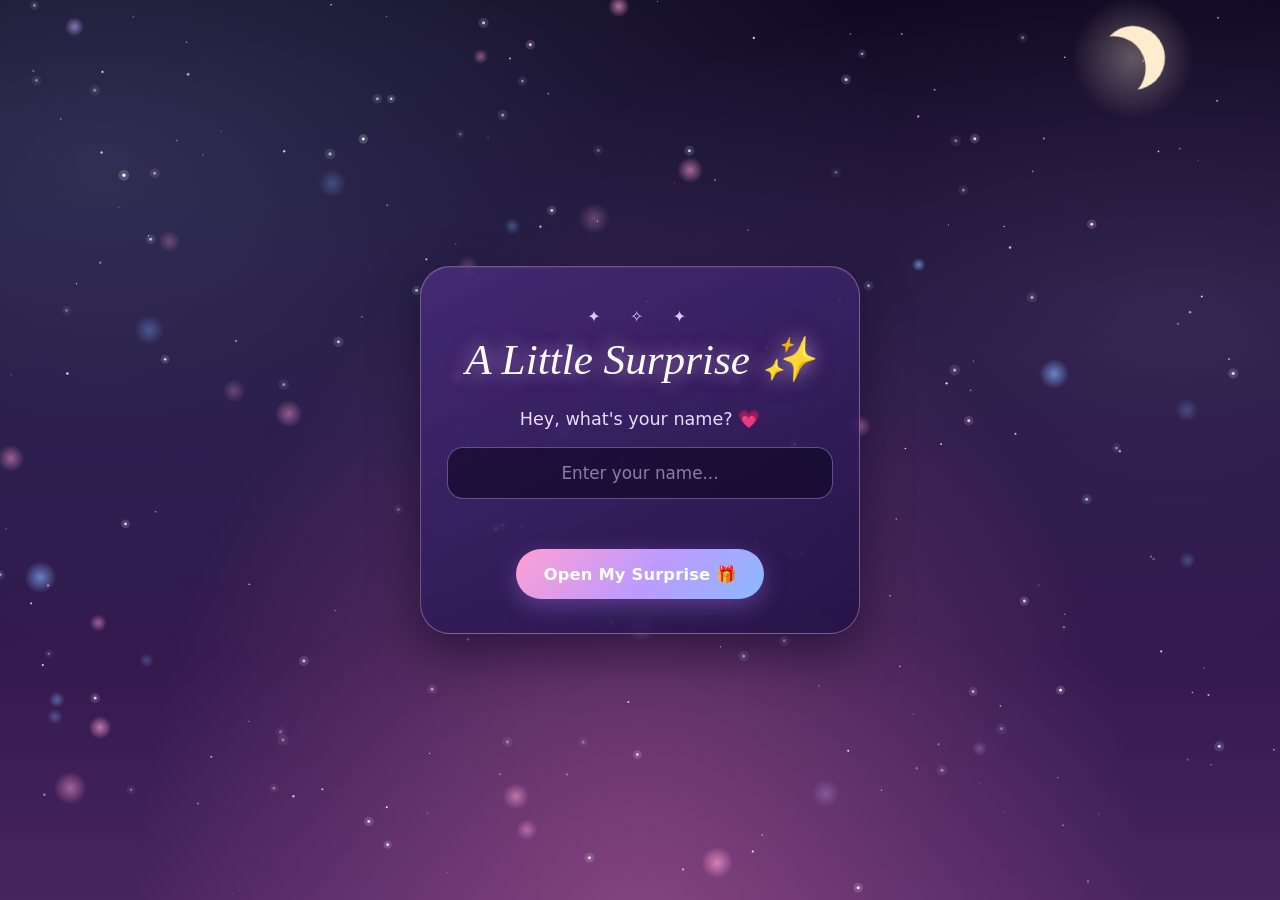
<file: index.html>
<!DOCTYPE html>
<html lang="en" class="no-js">
<head>
  <meta charset="UTF-8">
  <meta name="viewport" content="width=device-width, initial-scale=1, viewport-fit=cover">
  <meta name="theme-color" content="#0a0620">
  <meta name="color-scheme" content="dark">
  <meta name="robots" content="noindex, nofollow">
  <meta name="description" content="A little birthday surprise.">
  <title>A Little Surprise ✨</title>
  <!-- Runs instantly, before the first paint, so hidden screens never flash. -->
  <script>document.documentElement.className = 'js';</script>
  <!-- ?v=2 makes phones fetch the new files instead of an old cached copy. Change the version number when updating these files. -->
  <link rel="stylesheet" href="style.css?v=4">
  <script src="script.js?v=4" defer></script>
</head>
<body>

  <!-- Night sky background -->
  <div class="bg" aria-hidden="true">
    <canvas id="sky"></canvas>
    <div class="moon"></div>
  </div>

  <!-- Floating hearts (filled by script.js after the unlock) -->
  <div id="hearts" class="hearts" aria-hidden="true"></div>

  <!-- Confetti layer (hidden until needed) -->
  <canvas id="confetti" aria-hidden="true"></canvas>

  <!-- Music toggle (shown after the surprise unlocks) -->
  <button id="musicBtn" class="music-btn" type="button" aria-pressed="false" hidden>
    <span class="music-icon" aria-hidden="true">♪</span>
    <span id="musicLabel">Music off</span>
  </button>

  <noscript>
    <p class="noscript-note">This surprise works best with JavaScript turned on. Everything is shown below anyway 💗</p>
  </noscript>

  <!-- ============ SCREEN 1: NAME ENTRY ============ -->
  <main id="welcome" class="screen active">
    <div class="card glass">
      <p class="sparkle-line" aria-hidden="true">✦ &nbsp;✧&nbsp; ✦</p>
      <h1 class="welcome-title">A Little Surprise ✨</h1>

      <form id="nameForm" novalidate>
        <label for="nameInput" class="prompt">Hey, what's your name? 💗</label>
        <input id="nameInput" type="text" name="visitor-name" placeholder="Enter your name..."
               autocomplete="off" autocapitalize="words" autocorrect="off" spellcheck="false"
               enterkeyhint="go" maxlength="40">
        <p id="nameMsg" class="msg" role="status" aria-live="polite"></p>
        <button id="nameBtn" type="submit" class="glow-btn">Open My Surprise 🎁</button>
      </form>
    </div>
  </main>

  <!-- ============ SCREEN 2: BIRTHDAY ============ -->
  <main id="birthday" class="screen" hidden>

    <!-- Stage 1: celebration -->
    <section class="stage" id="stageHero">
      <p class="eyebrow rise" style="--d:.3s">made just for you</p>

      <h2 id="hbTitle" class="hb-title" tabindex="-1">
        <span class="w rise" style="--d:.6s">Happy</span>
        <span class="w rise" style="--d:.85s">Birthday,</span>
        <span class="w rise" style="--d:1.1s">Gauri!</span>
        <span class="w rise" style="--d:1.35s">🎂</span>
      </h2>

      <svg id="birthdayCake" class="cake rise" style="--d:1.7s" viewBox="0 0 200 180"
           role="button" tabindex="0" aria-label="Tap the cake to blow out the candles" aria-describedby="cakeHint">
        <defs>
          <linearGradient id="gPink" x1="0" y1="0" x2="0" y2="1">
            <stop offset="0" stop-color="#ffc0e0"/>
            <stop offset="1" stop-color="#ff7fbf"/>
          </linearGradient>
          <linearGradient id="gLav" x1="0" y1="0" x2="0" y2="1">
            <stop offset="0" stop-color="#e2d2ff"/>
            <stop offset="1" stop-color="#a98bff"/>
          </linearGradient>
          <radialGradient id="gFlame" cx="50%" cy="60%" r="60%">
            <stop offset="0" stop-color="#fff7c2"/>
            <stop offset="0.6" stop-color="#ffcf6b"/>
            <stop offset="1" stop-color="#ff9a5a"/>
          </radialGradient>
          <radialGradient id="gGlow" cx="50%" cy="50%" r="50%">
            <stop offset="0" stop-color="#ffe9a8" stop-opacity="0.55"/>
            <stop offset="1" stop-color="#ffe9a8" stop-opacity="0"/>
          </radialGradient>
          <radialGradient id="gAura" cx="50%" cy="50%" r="50%">
            <stop offset="0" stop-color="#ff6fb5" stop-opacity="0.35"/>
            <stop offset="1" stop-color="#ff6fb5" stop-opacity="0"/>
          </radialGradient>
        </defs>

        <!-- soft pink aura (a gradient, not a CSS filter, so it is cheap to draw) -->
        <ellipse cx="100" cy="120" rx="100" ry="70" fill="url(#gAura)"/>

        <!-- plate -->
        <ellipse cx="100" cy="166" rx="88" ry="10" fill="#1d0f45" opacity="0.7"/>
        <ellipse cx="100" cy="159" rx="82" ry="9" fill="#eadfff"/>

        <!-- bottom layer -->
        <rect x="30" y="108" width="140" height="50" rx="10" fill="url(#gPink)"/>
        <path d="M30 114 q10 16 20 0 q10 16 20 0 q10 16 20 0 q10 16 20 0 q10 16 20 0 q10 16 20 0 q10 16 20 0 v-6 h-140 z" fill="#fff6fb"/>
        <circle cx="48" cy="140" r="2.6" fill="#fff"/>
        <circle cx="74" cy="148" r="2.6" fill="#c9b2ff"/>
        <circle cx="100" cy="138" r="2.6" fill="#fff"/>
        <circle cx="128" cy="148" r="2.6" fill="#9cc4ff"/>
        <circle cx="152" cy="138" r="2.6" fill="#fff"/>

        <!-- top layer -->
        <rect x="52" y="72" width="96" height="40" rx="9" fill="url(#gLav)"/>
        <path d="M52 80 q8 14 16 0 q8 14 16 0 q8 14 16 0 q8 14 16 0 q8 14 16 0 q8 14 16 0 v-8 h-96 z" fill="#fff6fb"/>
        <circle cx="70" cy="102" r="2.4" fill="#fff"/>
        <circle cx="100" cy="98" r="2.4" fill="#ffb3d9"/>
        <circle cx="130" cy="102" r="2.4" fill="#fff"/>

        <!-- candles -->
        <circle cx="79" cy="42" r="18" fill="url(#gGlow)"/>
        <circle cx="100" cy="38" r="20" fill="url(#gGlow)"/>
        <circle cx="121" cy="42" r="18" fill="url(#gGlow)"/>

        <rect x="76" y="50" width="6" height="22" rx="2" fill="#9cc4ff"/>
        <rect x="97" y="46" width="6" height="26" rx="2" fill="#ffb3d9"/>
        <rect x="118" y="50" width="6" height="22" rx="2" fill="#c9b2ff"/>

        <ellipse class="flame" style="animation-delay:0s"   cx="79"  cy="43" rx="4" ry="7" fill="url(#gFlame)"/>
        <ellipse class="flame" style="animation-delay:.25s" cx="100" cy="39" rx="4" ry="7" fill="url(#gFlame)"/>
        <ellipse class="flame" style="animation-delay:.5s"  cx="121" cy="43" rx="4" ry="7" fill="url(#gFlame)"/>
      </svg>
      <p id="cakeHint" class="cake-hint rise" style="--d:1.9s">Tap the candles and make a wish ✨</p>

      <p class="lead rise" style="--d:2.2s">
        Another trip around the sun, and the world got a little brighter with you in it. 💫<br>
        Tonight the stars are shining just for you &mdash; and I made a little surprise to start your special day.
      </p>

      <button id="toGift" class="glow-btn rise" style="--d:3s" type="button">There's something for you 🎁</button>
    </section>

    <!-- Stage 2: gift -->
    <section class="stage" id="stageGift" hidden>
      <h3 class="stage-title">A gift for you</h3>

      <button id="giftBtn" class="gift" type="button" aria-label="Tap to open your surprise" aria-expanded="false">
        <span class="gift-glow" aria-hidden="true"></span>
        <span class="gift-lid" aria-hidden="true"><span class="bow"></span></span>
        <span class="gift-box" aria-hidden="true"></span>
      </button>

      <p id="giftHint" class="hint">Tap to Open Your Surprise 🎁</p>

      <div id="giftReveal" class="reveal" hidden>
        <p class="reveal-title">🎉 Surprise! 🎉</p>
        <p class="lead">
          Wishing you a day as bright and magical as you are.<br>
          May every wish you make tonight come true. 💜
        </p>
        <button id="toLetter" class="glow-btn" type="button">Open my letter 💌</button>
      </div>
    </section>

    <!-- Stage 3: letter -->
    <section class="stage" id="stageLetter" hidden>
      <h3 class="stage-title">A letter for you</h3>

      <button id="envelope" class="envelope" type="button" aria-label="Tap to open your letter" aria-expanded="false">
        <span class="env-back" aria-hidden="true"></span>
        <span class="env-paper" aria-hidden="true"></span>
        <span class="env-front" aria-hidden="true"></span>
        <span class="env-flap" aria-hidden="true"></span>
        <span class="env-seal" aria-hidden="true">♥</span>
      </button>
      <p id="envHint" class="hint">Tap the envelope to open it 💌</p>

      <article id="letter" class="letter" hidden aria-labelledby="letterTitle">
        <h4 id="letterTitle" class="letter-greeting" style="--i:0">Dear Gauri,</h4>
        <p style="--i:1">Happy Birthday! 🎂💜</p>
        <p style="--i:2">Today the sky feels a little brighter, and I think it's because it's your day. I hope you wake up to a day full of laughter, good food, sweet surprises, and people who make you feel truly special &mdash; because you really do deserve all of it.</p>
        <p style="--i:3">I wish this new year of your life brings you good health, a calm and happy mind, and smiles that last well beyond today. May your hard work turn into success, may your dreams come true one by one, and may even the ordinary days carry little reasons to smile.</p>
        <p style="--i:4">Thank you for being such a warm and wonderful person. The world is genuinely nicer with you in it, and I hope this year gives you as much joy as you give to the people around you.</p>
        <p style="--i:5">May the year ahead be full of beautiful moments, good news, new adventures, and happy surprises. And whenever things feel heavy, I hope you remember how appreciated you are.</p>
        <p style="--i:6">Once more, Happy Birthday, Gauri. Make a wish tonight &mdash; the stars are listening. ✨</p>
        <p class="sig" style="--i:7">With warm wishes,<br>Your friend 💜</p>
      </article>

      <div id="wishWrap" class="reveal" hidden>
        <button id="wishBtn" class="glow-btn" type="button">Make a Wish 🌠</button>
        <p id="wishMsg" class="wish-msg" role="status" aria-live="polite"></p>
      </div>
    </section>

  </main>

</body>
</html>
</file>
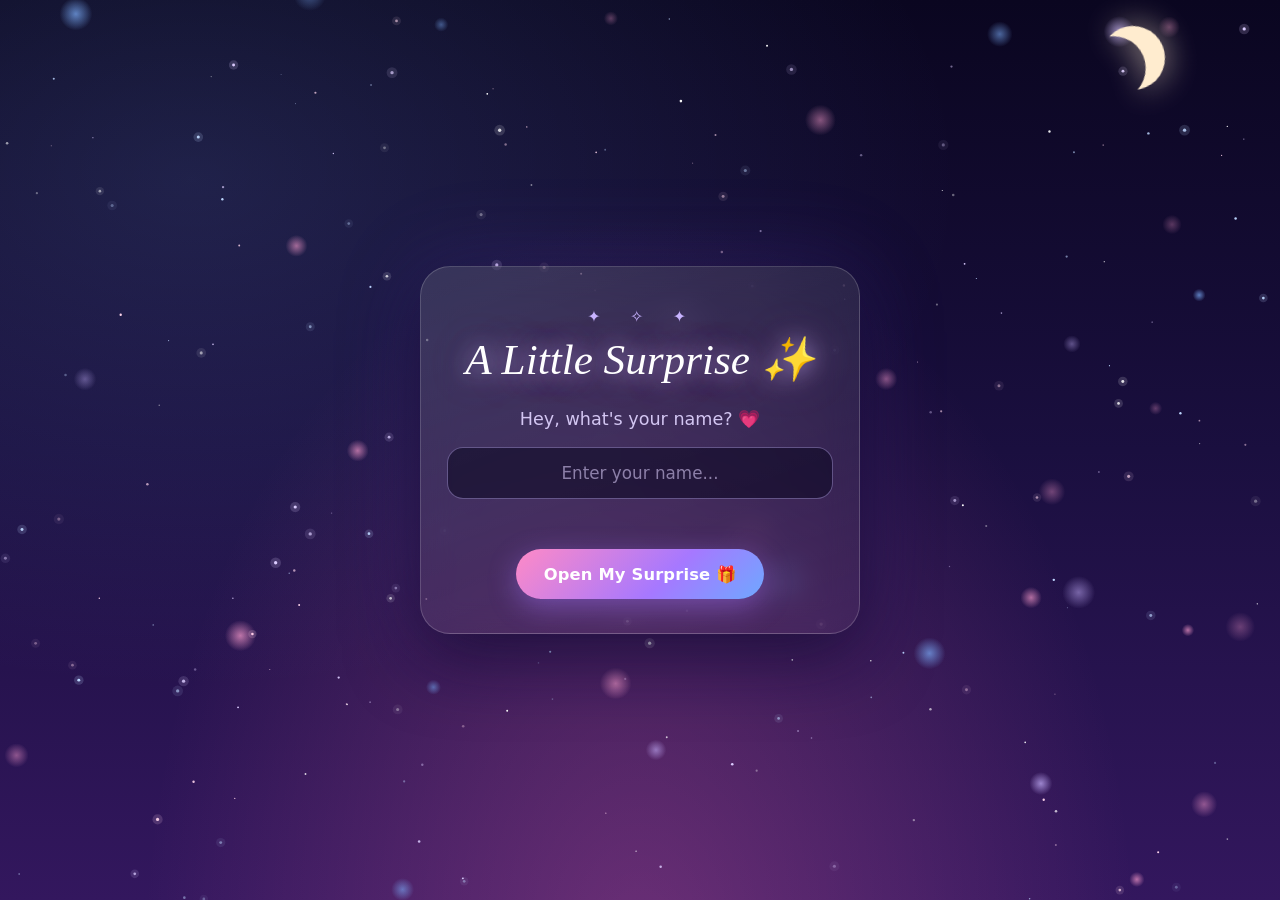
<file: birthday-surprise/index.html>
<!DOCTYPE html>
<html lang="en">
<head>
  <meta charset="UTF-8">
  <meta name="viewport" content="width=device-width, initial-scale=1, viewport-fit=cover">
  <meta name="theme-color" content="#0a0620">
  <meta name="robots" content="noindex, nofollow">
  <meta name="description" content="A little birthday surprise.">
  <title>A Little Surprise ✨</title>
  <link rel="stylesheet" href="style.css">
</head>
<body class="no-js">

  <!-- Night sky background -->
  <div class="bg" aria-hidden="true">
    <canvas id="sky"></canvas>
    <div class="moon"></div>
  </div>

  <!-- Floating hearts (filled by script.js) -->
  <div id="hearts" class="hearts" aria-hidden="true"></div>

  <!-- Confetti layer -->
  <canvas id="confetti" aria-hidden="true"></canvas>

  <!-- Music toggle (shown after the surprise unlocks) -->
  <button id="musicBtn" class="music-btn" type="button" aria-pressed="false" hidden>
    <span class="music-icon" aria-hidden="true">♪</span>
    <span id="musicLabel">Music off</span>
  </button>

  <noscript>
    <p class="noscript-note">This surprise works best with JavaScript turned on. Everything is shown below anyway 💗</p>
  </noscript>

  <!-- ============ SCREEN 1: NAME ENTRY ============ -->
  <main id="welcome" class="screen active">
    <div class="card glass">
      <p class="sparkle-line" aria-hidden="true">✦ &nbsp;✧&nbsp; ✦</p>
      <h1 class="welcome-title">A Little Surprise ✨</h1>

      <form id="nameForm" novalidate>
        <label for="nameInput" class="prompt">Hey, what's your name? 💗</label>
        <input id="nameInput" type="text" name="visitor-name" placeholder="Enter your name..."
               autocomplete="off" autocapitalize="words" autocorrect="off" spellcheck="false"
               enterkeyhint="go" maxlength="40">
        <p id="nameMsg" class="msg" role="status" aria-live="polite"></p>
        <button id="nameBtn" type="submit" class="glow-btn">Open My Surprise 🎁</button>
      </form>
    </div>
  </main>

  <!-- ============ SCREEN 2: BIRTHDAY ============ -->
  <main id="birthday" class="screen" hidden>

    <!-- Stage 1: celebration -->
    <section class="stage" id="stageHero">
      <p class="eyebrow rise" style="--d:.3s">made just for you</p>

      <h2 id="hbTitle" class="hb-title" tabindex="-1">
        <span class="w rise" style="--d:.7s">Happy</span>
        <span class="w rise" style="--d:1s">Birthday,</span>
        <span class="w rise" style="--d:1.3s">Gauri!</span>
        <span class="w rise" style="--d:1.6s">🎂</span>
      </h2>

      <svg class="cake rise" style="--d:2s" viewBox="0 0 200 180" role="img" aria-label="A birthday cake with three glowing candles">
        <defs>
          <linearGradient id="gPink" x1="0" y1="0" x2="0" y2="1">
            <stop offset="0" stop-color="#ffc0e0"/>
            <stop offset="1" stop-color="#ff7fbf"/>
          </linearGradient>
          <linearGradient id="gLav" x1="0" y1="0" x2="0" y2="1">
            <stop offset="0" stop-color="#e2d2ff"/>
            <stop offset="1" stop-color="#a98bff"/>
          </linearGradient>
          <radialGradient id="gFlame" cx="50%" cy="60%" r="60%">
            <stop offset="0" stop-color="#fff7c2"/>
            <stop offset="0.6" stop-color="#ffcf6b"/>
            <stop offset="1" stop-color="#ff9a5a"/>
          </radialGradient>
          <radialGradient id="gGlow" cx="50%" cy="50%" r="50%">
            <stop offset="0" stop-color="#ffe9a8" stop-opacity="0.55"/>
            <stop offset="1" stop-color="#ffe9a8" stop-opacity="0"/>
          </radialGradient>
        </defs>

        <!-- plate -->
        <ellipse cx="100" cy="166" rx="88" ry="10" fill="#1d0f45" opacity="0.7"/>
        <ellipse cx="100" cy="159" rx="82" ry="9" fill="#eadfff"/>

        <!-- bottom layer -->
        <rect x="30" y="108" width="140" height="50" rx="10" fill="url(#gPink)"/>
        <path d="M30 114 q10 16 20 0 q10 16 20 0 q10 16 20 0 q10 16 20 0 q10 16 20 0 q10 16 20 0 q10 16 20 0 v-6 h-140 z" fill="#fff6fb"/>
        <circle cx="48" cy="140" r="2.6" fill="#fff"/>
        <circle cx="74" cy="148" r="2.6" fill="#c9b2ff"/>
        <circle cx="100" cy="138" r="2.6" fill="#fff"/>
        <circle cx="128" cy="148" r="2.6" fill="#9cc4ff"/>
        <circle cx="152" cy="138" r="2.6" fill="#fff"/>

        <!-- top layer -->
        <rect x="52" y="72" width="96" height="40" rx="9" fill="url(#gLav)"/>
        <path d="M52 80 q8 14 16 0 q8 14 16 0 q8 14 16 0 q8 14 16 0 q8 14 16 0 q8 14 16 0 v-8 h-96 z" fill="#fff6fb"/>
        <circle cx="70" cy="102" r="2.4" fill="#fff"/>
        <circle cx="100" cy="98" r="2.4" fill="#ffb3d9"/>
        <circle cx="130" cy="102" r="2.4" fill="#fff"/>

        <!-- candles -->
        <circle cx="79" cy="42" r="18" fill="url(#gGlow)"/>
        <circle cx="100" cy="38" r="20" fill="url(#gGlow)"/>
        <circle cx="121" cy="42" r="18" fill="url(#gGlow)"/>

        <rect x="76" y="50" width="6" height="22" rx="2" fill="#9cc4ff"/>
        <rect x="97" y="46" width="6" height="26" rx="2" fill="#ffb3d9"/>
        <rect x="118" y="50" width="6" height="22" rx="2" fill="#c9b2ff"/>

        <ellipse class="flame" style="animation-delay:0s"   cx="79"  cy="43" rx="4" ry="7" fill="url(#gFlame)"/>
        <ellipse class="flame" style="animation-delay:.25s" cx="100" cy="39" rx="4" ry="7" fill="url(#gFlame)"/>
        <ellipse class="flame" style="animation-delay:.5s"  cx="121" cy="43" rx="4" ry="7" fill="url(#gFlame)"/>
      </svg>

      <p class="lead rise" style="--d:2.7s">
        Another trip around the sun, and the world got a little brighter with you in it. 💫<br>
        Tonight the stars are shining just for you &mdash; and I made a little surprise to start your special day.
      </p>

      <button id="toGift" class="glow-btn rise" style="--d:3.6s" type="button">There's something for you 🎁</button>
    </section>

    <!-- Stage 2: gift -->
    <section class="stage" id="stageGift" hidden>
      <h3 class="stage-title">A gift for you</h3>

      <button id="giftBtn" class="gift" type="button" aria-label="Tap to open your surprise" aria-expanded="false">
        <span class="gift-glow" aria-hidden="true"></span>
        <span class="gift-lid" aria-hidden="true"><span class="bow"></span></span>
        <span class="gift-box" aria-hidden="true"></span>
      </button>

      <p id="giftHint" class="hint">Tap to Open Your Surprise 🎁</p>

      <div id="giftReveal" class="reveal" hidden>
        <p class="reveal-title">🎉 Surprise! 🎉</p>
        <p class="lead">
          Wishing you a day as bright and magical as you are.<br>
          May every wish you make tonight come true. 💜
        </p>
        <button id="toLetter" class="glow-btn" type="button">Open my letter 💌</button>
      </div>
    </section>

    <!-- Stage 3: letter -->
    <section class="stage" id="stageLetter" hidden>
      <h3 class="stage-title">A letter for you</h3>

      <button id="envelope" class="envelope" type="button" aria-label="Tap to open your letter" aria-expanded="false">
        <span class="env-back" aria-hidden="true"></span>
        <span class="env-paper" aria-hidden="true"></span>
        <span class="env-front" aria-hidden="true"></span>
        <span class="env-flap" aria-hidden="true"></span>
        <span class="env-seal" aria-hidden="true">♥</span>
      </button>
      <p id="envHint" class="hint">Tap the envelope to open it 💌</p>

      <article id="letter" class="letter" hidden aria-labelledby="letterTitle">
        <h4 id="letterTitle" class="letter-greeting" style="--i:0">Dear Gauri,</h4>
        <p style="--i:1">Happy Birthday! 🎂💜</p>
        <p style="--i:2">Today the sky feels a little brighter, and I think it's because it's your day. I hope you wake up to a day full of laughter, good food, sweet surprises, and people who make you feel truly special &mdash; because you really do deserve all of it.</p>
        <p style="--i:3">I wish this new year of your life brings you good health, a calm and happy mind, and smiles that last well beyond today. May your hard work turn into success, may your dreams come true one by one, and may even the ordinary days carry little reasons to smile.</p>
        <p style="--i:4">Thank you for being such a warm and wonderful person. The world is genuinely nicer with you in it, and I hope this year gives you as much joy as you give to the people around you.</p>
        <p style="--i:5">May the year ahead be full of beautiful moments, good news, new adventures, and happy surprises. And whenever things feel heavy, I hope you remember how appreciated you are.</p>
        <p style="--i:6">Once more, Happy Birthday, Gauri. Make a wish tonight &mdash; the stars are listening. ✨</p>
        <p class="sig" style="--i:7">With warm wishes,<br>Your friend 💜</p>
      </article>

      <div id="wishWrap" class="reveal" hidden>
        <button id="wishBtn" class="glow-btn" type="button">Make a Wish 🌠</button>
        <p id="wishMsg" class="wish-msg" role="status" aria-live="polite"></p>
      </div>
    </section>

  </main>

  <script src="script.js"></script>
</body>
</html>
</file>
<file: style.css>
/* =========================================================
   Birthday Surprise – style.css  (mobile-optimised, v2)
   Same dreamy midnight look. Rules used here for speed:
   - animate only transform and opacity (the phone's GPU does this cheaply)
   - no backdrop-filter, no animated filter/box-shadow/text-shadow
   - glows are static, or are gradients / small pseudo-elements
   ========================================================= */

:root {
  --bg1: #0a0620;
  --bg2: #1a0f3f;
  --bg3: #33175e;
  --pink: #ff9fd0;
  --pink-deep: #ff6fb5;
  --lav: #c8b3ff;
  --purple: #8b5cf6;
  --blue: #7fb2ff;
  --text: #f7f0ff;
  --muted: #d3c6f2;
  --serif: Georgia, "Times New Roman", serif;
  --script: "Segoe Script", "Snell Roundhand", "Brush Script MT", cursive;
  --sans: "Segoe UI", system-ui, -apple-system, Roboto, "Helvetica Neue", Arial, sans-serif;
}

*, *::before, *::after { box-sizing: border-box; }

[hidden] { display: none !important; }

html { -webkit-text-size-adjust: 100%; background: var(--bg1); }

body {
  margin: 0;
  min-height: 100vh;
  min-height: 100svh;
  background: var(--bg1);
  color: var(--text);
  font-family: var(--sans);
  line-height: 1.5;
  overflow-x: hidden;
  -webkit-tap-highlight-color: transparent;
}

/* ---------- Background ---------- */
.bg {
  position: fixed;
  top: 0;
  left: 0;
  width: 100%;
  height: 100vh;
  height: 100lvh; /* keeps the sky steady when the keyboard / address bar moves */
  z-index: 0;
  overflow: hidden;
  background:
    radial-gradient(ellipse at 50% 108%, rgba(255, 111, 181, 0.28), transparent 55%),
    radial-gradient(ellipse at 15% 20%, rgba(127, 178, 255, 0.14), transparent 50%),
    linear-gradient(180deg, var(--bg1) 0%, var(--bg2) 50%, var(--bg3) 100%);
}
/* script.js sets the exact pixel size; this is only the fallback */
#sky { position: absolute; top: 0; left: 0; width: 100%; height: 100%; display: block; }

.moon {
  position: absolute;
  top: max(26px, env(safe-area-inset-top));
  right: 9%;
  width: 64px;
  height: 64px;
  border-radius: 50%;
  box-shadow: inset -21px 6px 0 0 #ffeccf;
  transform: rotate(-12deg);
  will-change: transform;
  animation: moonFloat 7s ease-in-out infinite;
}
.moon::before { /* soft glow as a gradient – no filter needed */
  content: "";
  position: absolute;
  inset: -34px;
  border-radius: 50%;
  background: radial-gradient(circle, rgba(255, 236, 207, 0.32), rgba(255, 236, 207, 0) 65%);
  z-index: -1;
}
@keyframes moonFloat {
  0%, 100% { transform: rotate(-12deg) translateY(0); }
  50%      { transform: rotate(-12deg) translateY(-8px); }
}

/* ---------- Hearts ---------- */
.hearts {
  position: fixed;
  inset: 0;
  z-index: 3;
  pointer-events: none;
  overflow: hidden;
}
.heart {
  position: absolute;
  bottom: -40px;
  line-height: 1;
  opacity: 0;
  will-change: transform, opacity;
  animation: heartFloat linear forwards;
}
.heart.c1 { color: #ff9fd0; }
.heart.c2 { color: #c8b3ff; }
.heart.c3 { color: #ff6fb5; }
.heart.c4 { color: #9cc4ff; }
@keyframes heartFloat {
  0%   { transform: translate3d(0, 0, 0) scale(0.7); opacity: 0; }
  12%  { opacity: 0.85; }
  50%  { transform: translate3d(var(--sway, 20px), -55vh, 0) scale(1); }
  100% { transform: translate3d(calc(var(--sway, 20px) * -1), -112vh, 0) scale(1.15); opacity: 0; }
}

/* ---------- Confetti canvas (hidden until a burst) ---------- */
#confetti {
  display: none;
  position: fixed;
  top: 0;
  left: 0;
  width: 100%;
  height: 100%;
  z-index: 50;
  pointer-events: none;
}
#confetti.on { display: block; }

/* ---------- Music button ---------- */
.music-btn {
  position: fixed;
  right: max(14px, env(safe-area-inset-right));
  bottom: max(14px, env(safe-area-inset-bottom));
  z-index: 60;
  display: inline-flex;
  align-items: center;
  gap: 8px;
  min-height: 44px;
  padding: 10px 16px;
  border-radius: 999px;
  border: 1px solid rgba(200, 179, 255, 0.5);
  background: rgba(24, 12, 62, 0.9);
  color: var(--text);
  font: 600 0.9rem var(--sans);
  cursor: pointer;
  touch-action: manipulation;
  box-shadow: 0 4px 16px rgba(0, 0, 0, 0.4);
}
.music-btn .music-icon { font-size: 1.1rem; color: var(--pink); }
.music-btn[aria-pressed="true"] {
  border-color: var(--pink);
  box-shadow: 0 0 16px rgba(255, 159, 208, 0.45);
}
.music-btn[aria-pressed="true"] .music-icon { animation: noteBounce 1s ease-in-out infinite; }
.music-btn.nudge { animation: nudge 1.4s ease-in-out 3; } /* only 3 pulses, transform only */
@keyframes noteBounce { 50% { transform: translateY(-3px) scale(1.15); } }
@keyframes nudge { 50% { transform: scale(1.08); } }

/* ---------- Screens ---------- */
.screen {
  position: relative;
  z-index: 5;
  width: 100%;
  min-height: 100vh;
  min-height: 100svh;
  display: flex;
  flex-direction: column;
  align-items: center;
  justify-content: center;
  padding: 24px 16px;
}
/* Transitions use ONLY opacity + transform (no blur) */
#welcome.leaving { animation: screenOut 0.35s ease forwards; }
#birthday { justify-content: flex-start; padding: 0; }
#birthday.enter { animation: screenIn 0.5s ease backwards; }
@keyframes screenOut {
  to { opacity: 0; transform: translateY(-10px); }
}
@keyframes screenIn {
  from { opacity: 0; }
  to   { opacity: 1; }
}

/* ---------- Welcome card ---------- */
.card {
  width: min(92vw, 440px);
  padding: 38px 26px 34px;
  text-align: center;
  border-radius: 30px;
}
/* Frosted-glass look WITHOUT backdrop-filter: a see-through purple gradient */
.glass {
  background: linear-gradient(160deg, rgba(58, 34, 112, 0.82), rgba(26, 14, 62, 0.82));
  border: 1px solid rgba(255, 255, 255, 0.18);
  box-shadow: 0 16px 44px rgba(8, 3, 36, 0.55);
  animation: cardIn 0.4s ease-out backwards; /* quick fade only, never blocks the first screen */
}
@keyframes cardIn {
  from { opacity: 0; transform: translateY(10px); }
  to   { opacity: 1; transform: none; }
}
.sparkle-line {
  margin: 0 0 6px;
  color: var(--lav);
  letter-spacing: 0.4em;
  animation: twinkleText 3s ease-in-out infinite;
}
@keyframes twinkleText { 50% { opacity: 0.45; } }

.welcome-title {
  margin: 0 0 22px;
  font-family: var(--serif);
  font-weight: 400;
  font-style: italic;
  font-size: clamp(2rem, 9vw, 2.7rem);
  line-height: 1.15;
  color: #fff;
  text-shadow: 0 0 18px rgba(200, 179, 255, 0.7), 0 0 36px rgba(255, 159, 208, 0.3);
}
.prompt {
  display: block;
  margin-bottom: 14px;
  font-size: 1.1rem;
  color: var(--muted);
}

input[type="text"] {
  width: 100%;
  padding: 15px 18px;
  border-radius: 16px;
  border: 1px solid rgba(200, 179, 255, 0.4);
  background: rgba(10, 6, 32, 0.6);
  color: #fff;
  font: 1.05rem var(--sans); /* 16px+ prevents zoom on iPhone */
  text-align: center;
  outline: none;
}
input[type="text"]::placeholder { color: rgba(211, 198, 242, 0.6); }
input[type="text"]:focus {
  border-color: var(--pink);
  box-shadow: 0 0 0 3px rgba(255, 159, 208, 0.22);
}
input.shake { animation: shake 0.4s ease; }
@keyframes shake {
  20% { transform: translateX(-8px); }
  40% { transform: translateX(8px); }
  60% { transform: translateX(-5px); }
  80% { transform: translateX(5px); }
}

.msg {
  min-height: 1.6em;
  margin: 12px 0 14px;
  font-size: 0.95rem;
  color: var(--pink);
}

/* ---------- Buttons ---------- */
.glow-btn {
  position: relative;
  display: inline-flex;
  align-items: center;
  justify-content: center;
  min-height: 50px;
  padding: 14px 28px;
  border: 0;
  border-radius: 999px;
  background: linear-gradient(135deg, #ff8ac6 0%, #a678ff 60%, #6fa8ff 100%);
  color: #fff;
  font: 600 1.02rem var(--sans);
  letter-spacing: 0.01em;
  cursor: pointer;
  touch-action: manipulation;
  box-shadow: 0 6px 20px rgba(166, 120, 255, 0.5); /* static glow */
}
/* The "pulse" is a ring that only changes transform + opacity (GPU-cheap) */
.glow-btn::after {
  content: "";
  position: absolute;
  inset: 0;
  border-radius: inherit;
  border: 2px solid rgba(255, 159, 208, 0.75);
  opacity: 0;
  pointer-events: none;
  animation: ring 2.6s ease-out infinite;
}
@keyframes ring {
  0%   { transform: scale(1);          opacity: 0.7; }
  100% { transform: scale(1.12, 1.35); opacity: 0; }
}
.glow-btn:active { transform: scale(0.96); }
.glow-btn:disabled { opacity: 0.8; cursor: default; }
.glow-btn:disabled::after { animation: none; }
@media (hover: hover) {
  .glow-btn:hover { transform: translateY(-2px); }
}

/* Keyboard focus */
:focus-visible {
  outline: 3px solid #fff;
  outline-offset: 3px;
}

/* ---------- Stages ---------- */
.stage {
  width: 100%;
  max-width: 560px;
  min-height: 100vh;
  min-height: 100svh;
  margin: 0 auto;
  padding: 56px 20px 72px;
  display: flex;
  flex-direction: column;
  align-items: center;
  justify-content: center;
  gap: 20px;
  text-align: center;
}
.stage.stage-in { animation: stageIn 0.6s ease backwards; }
@keyframes stageIn {
  from { opacity: 0; transform: translateY(18px); }
  to   { opacity: 1; transform: none; }
}
.stage-title {
  margin: 0;
  font-family: var(--serif);
  font-style: italic;
  font-weight: 400;
  font-size: clamp(1.6rem, 7vw, 2.2rem);
  color: #fff;
  text-shadow: 0 0 18px rgba(200, 179, 255, 0.7);
}

/* "rise" = fade-up on load, delay set inline with --d */
.rise {
  opacity: 0;
  animation: riseIn 0.8s cubic-bezier(0.2, 0.8, 0.2, 1) forwards;
  animation-delay: var(--d, 0s);
}
@keyframes riseIn {
  from { opacity: 0; transform: translateY(14px); }
  to   { opacity: 1; transform: none; }
}

.eyebrow {
  margin: 0;
  font-family: var(--script);
  font-size: 1.35rem;
  color: var(--pink);
  text-shadow: 0 0 12px rgba(255, 159, 208, 0.6);
}
/* Static glow – the old animated text-shadow repainted the heading every frame */
.hb-title {
  margin: 0;
  font-family: var(--serif);
  font-weight: 700;
  font-size: clamp(2rem, 9.5vw, 3.6rem);
  line-height: 1.2;
  letter-spacing: 0.06em;
  text-transform: uppercase;
  color: #fff;
  outline: none;
  text-shadow: 0 0 14px rgba(255, 159, 208, 0.8), 0 0 32px rgba(166, 120, 255, 0.6);
}
.hb-title .w { display: inline-block; margin: 0 0.12em; }

.cake {
  width: min(68vw, 240px);
  height: auto;
  /* no CSS filter here – a filter on an animated SVG re-blurs it every frame */
}
.flame {
  transform-box: fill-box;
  transform-origin: 50% 100%;
  animation: flicker 0.9s ease-in-out infinite alternate;
}
@keyframes flicker {
  0%   { transform: scale(1, 1) rotate(-3deg); }
  100% { transform: scale(0.85, 1.18) rotate(3deg); }
}

.lead {
  margin: 0;
  max-width: 32rem;
  font-family: var(--serif);
  font-size: clamp(1.05rem, 4.2vw, 1.25rem);
  line-height: 1.7;
  color: var(--muted);
}
.hint {
  margin: 0;
  color: var(--pink);
  font-size: 1.05rem;
  animation: twinkleText 2.4s ease-in-out infinite;
}
.reveal { animation: riseIn 0.7s ease backwards; display: flex; flex-direction: column; align-items: center; gap: 18px; }
.reveal-title {
  margin: 0;
  font-family: var(--serif);
  font-size: clamp(1.5rem, 6vw, 2rem);
  color: #fff;
  text-shadow: 0 0 18px rgba(255, 159, 208, 0.8);
}

/* ---------- Gift box ---------- */
.gift {
  position: relative;
  width: 180px;
  height: 190px;
  padding: 0;
  border: 0;
  background: none;
  cursor: pointer;
  touch-action: manipulation;
  animation: giftBob 3s ease-in-out infinite;
}
.gift.open { animation: none; cursor: default; }
@keyframes giftBob {
  0%, 100% { transform: translateY(0) rotate(-1deg); }
  50%      { transform: translateY(-10px) rotate(1deg); }
}
.gift-glow {
  position: absolute;
  left: 50%;
  top: 45%;
  width: 260px;
  height: 260px;
  margin: -130px 0 0 -130px;
  border-radius: 50%;
  background: radial-gradient(circle, rgba(255, 233, 168, 0.75), rgba(255, 159, 208, 0.35) 45%, transparent 70%);
  opacity: 0.25;
  transition: opacity 0.6s ease, transform 0.6s ease;
}
.gift.open .gift-glow { opacity: 1; transform: scale(1.25); }

.gift-box {
  position: absolute;
  left: 14px;
  right: 14px;
  bottom: 0;
  height: 112px;
  border-radius: 6px 6px 16px 16px;
  background: linear-gradient(160deg, #ff9fd0 0%, #b58cff 100%);
  box-shadow: 0 10px 24px rgba(0, 0, 0, 0.45);
  overflow: hidden;
}
.gift-box::before { /* vertical ribbon */
  content: "";
  position: absolute;
  left: 50%;
  top: 0;
  bottom: 0;
  width: 28px;
  margin-left: -14px;
  background: linear-gradient(90deg, #fff3b8, #ffe08a, #fff3b8);
}
.gift-lid {
  position: absolute;
  left: 4px;
  right: 4px;
  bottom: 104px;
  height: 38px;
  z-index: 2;
  border-radius: 10px;
  background: linear-gradient(160deg, #ffb3dc 0%, #c4a1ff 100%);
  box-shadow: 0 4px 10px rgba(0, 0, 0, 0.3);
  transform-origin: 20% 100%;
  transition: transform 0.8s cubic-bezier(0.3, 1.4, 0.4, 1), opacity 0.8s ease;
}
.gift-lid::before { /* ribbon on lid */
  content: "";
  position: absolute;
  left: 50%;
  top: 0;
  bottom: 0;
  width: 28px;
  margin-left: -14px;
  background: linear-gradient(90deg, #fff3b8, #ffe08a, #fff3b8);
}
.gift.open .gift-lid {
  transform: translate(26px, -92px) rotate(18deg);
  opacity: 0;
}
.bow {
  position: absolute;
  left: 50%;
  top: -22px;
  width: 0;
  height: 0;
}
.bow::before, .bow::after {
  content: "";
  position: absolute;
  top: 0;
  width: 40px;
  height: 30px;
  border-radius: 60% 60% 50% 50%;
  background: radial-gradient(circle at 40% 30%, #fff8cc, #ffd966);
  box-shadow: inset 0 -4px 8px rgba(214, 150, 30, 0.35);
}
.bow::before { left: -42px; transform: rotate(-22deg); }
.bow::after  { left: 2px;   transform: rotate(22deg); }

/* ---------- Envelope ---------- */
.envelope {
  position: relative;
  width: min(78vw, 270px);
  height: min(52vw, 180px);
  padding: 0;
  border: 0;
  background: none;
  cursor: pointer;
  touch-action: manipulation;
  perspective: 800px;
  animation: giftBob 3.4s ease-in-out infinite;
  transition: opacity 0.5s ease, transform 0.5s ease;
}
.envelope > span { position: absolute; display: block; }
.env-back {
  inset: 0;
  border-radius: 12px;
  background: linear-gradient(160deg, #b99cff, #8a63e8);
  box-shadow: 0 12px 28px rgba(0, 0, 0, 0.45);
}
.env-paper {
  z-index: 3;
  left: 9%;
  right: 9%;
  top: 8%;
  height: 76%;
  border-radius: 8px;
  background: linear-gradient(#fffaf3, #f6e8e2);
  transition: transform 0.8s ease 0.4s;
}
.env-front {
  z-index: 2;
  inset: 0;
  border-radius: 12px;
  background: linear-gradient(160deg, #d9c6ff, #a98bff);
  clip-path: polygon(0 0, 50% 54%, 100% 0, 100% 100%, 0 100%);
}
.env-flap {
  left: 0;
  top: 0;
  width: 100%;
  height: 56%;
  z-index: 4;
  background: linear-gradient(180deg, #c9b0ff, #9f7cf5);
  clip-path: polygon(0 0, 100% 0, 50% 100%);
  transform-origin: 50% 0;
  transition: transform 0.7s ease;
}
.env-seal {
  left: 50%;
  top: 54%;
  width: 40px;
  height: 40px;
  margin: -20px 0 0 -20px;
  z-index: 5;
  border-radius: 50%;
  background: radial-gradient(circle at 35% 30%, #ff9fd0, #e0407f);
  color: #fff;
  font-size: 1.2rem;
  line-height: 40px;
  text-align: center;
  box-shadow: 0 3px 8px rgba(0, 0, 0, 0.4);
  transition: opacity 0.4s ease, transform 0.4s ease;
}
.envelope.opened { animation: none; cursor: default; }
.envelope.opened .env-flap { transform: rotateX(180deg); z-index: 1; }
.envelope.opened .env-seal { opacity: 0; transform: scale(0.4); }
.envelope.opened .env-paper { transform: translateY(-90%); }
.envelope.gone { opacity: 0; transform: scale(0.92) translateY(10px); pointer-events: none; }

/* ---------- Letter ---------- */
.letter {
  width: 100%;
  max-width: 520px;
  padding: 32px 24px 28px;
  text-align: left;
  border-radius: 18px;
  background: linear-gradient(180deg, #fffaf3, #fbece6);
  color: #3a2457;
  font-family: var(--serif);
  font-size: clamp(1rem, 4vw, 1.12rem);
  line-height: 1.8;
  box-shadow: 0 16px 44px rgba(5, 2, 30, 0.6);
  border-top: 6px solid #c4a1ff;
}
.letter p, .letter-greeting {
  margin: 0 0 1em;
  opacity: 0;
  animation: riseIn 0.7s ease forwards;
  animation-delay: calc(var(--i, 0) * 0.5s + 0.2s);
}
.letter-greeting {
  font-family: var(--script);
  font-weight: 400;
  font-size: 1.6rem;
  color: #8b3d9c;
}
.letter .sig { margin: 1.2em 0 0; font-style: italic; color: #6b3fa0; }

.wish-msg {
  min-height: 1.6em;
  margin: 0;
  font-family: var(--serif);
  font-style: italic;
  font-size: 1.15rem;
  color: var(--pink);
  text-shadow: 0 0 12px rgba(255, 159, 208, 0.6);
}

/* ---------- No-JavaScript fallback: show everything ---------- */
.no-js [hidden] { display: block !important; }
.no-js .music-btn { display: none !important; }
.no-js .screen { min-height: 0; }
.no-js .stage { min-height: 0; }
.no-js .letter, .no-js .letter p { opacity: 1; animation: none; }
.no-js .glass form { display: none; }
.noscript-note {
  position: relative;
  z-index: 6;
  margin: 0;
  padding: 12px 16px;
  text-align: center;
  background: rgba(20, 10, 55, 0.85);
  color: var(--pink);
}

/* ---------- Small screens ---------- */
@media (max-width: 380px) {
  .card { padding: 30px 18px 28px; }
  .letter { padding: 26px 18px 22px; }
  .music-btn span#musicLabel { display: none; }
}

/* ---------- Reduced motion ---------- */
@media (prefers-reduced-motion: reduce) {
  *, *::before, *::after {
    animation-duration: 0.01ms !important;
    animation-delay: 0s !important;
    animation-iteration-count: 1 !important;
    transition-duration: 0.01ms !important;
    transition-delay: 0s !important;
    scroll-behavior: auto !important;
  }
  .hearts { display: none; }
}


/* =========================================================
   FAIRYTALE POLISH – v3
   Keeps the original lightweight layout and animations.
   ========================================================= */
:root {
  --bg1: #100923;
  --bg2: #21103f;
  --bg3: #48245f;
  --pink: #ffc0e1;
  --pink-deep: #ff83c4;
  --lav: #d8c8ff;
  --purple: #a17aff;
  --blue: #a9ccff;
  --text: #fff8ff;
  --muted: #e8dcff;
}

.bg {
  background:
    radial-gradient(ellipse at 50% 105%, rgba(255, 131, 196, 0.34), transparent 56%),
    radial-gradient(ellipse at 8% 18%, rgba(169, 204, 255, 0.18), transparent 48%),
    radial-gradient(ellipse at 92% 35%, rgba(216, 200, 255, 0.13), transparent 42%),
    linear-gradient(180deg, #100923 0%, #21103f 48%, #48245f 100%);
}

.card.glass {
  background: linear-gradient(155deg, rgba(71, 43, 119, 0.88), rgba(34, 18, 70, 0.9));
  border: 1px solid rgba(255, 210, 239, 0.32);
  box-shadow: 0 18px 48px rgba(5, 2, 24, 0.5), inset 0 1px 0 rgba(255,255,255,0.08);
}

.welcome-title {
  text-shadow: 0 0 18px rgba(216, 200, 255, 0.55), 0 0 30px rgba(255, 131, 196, 0.28);
}

.glow-btn {
  background: linear-gradient(130deg, #ff9fd2 0%, #bd9aff 54%, #8abaff 100%);
  box-shadow: 0 7px 22px rgba(177, 130, 255, 0.34);
}

.glow-btn::after {
  border-color: rgba(255, 213, 239, 0.72);
}

.stage-title {
  text-shadow: 0 0 16px rgba(216, 200, 255, 0.52);
}

.cake {
  cursor: pointer;
  border-radius: 18px;
  outline-offset: 5px;
  touch-action: manipulation;
}

.cake:focus-visible {
  outline: 3px solid #ffe2f3;
}

.flame {
  transition: opacity 0.22s ease, transform 0.22s ease;
}

.flame.blown-out {
  animation: none !important;
  opacity: 0;
  transform: translateY(5px) scale(0.3);
}

.cake-hint {
  margin: -10px 0 0;
  color: #ffe0f1;
  font-size: 0.94rem;
  letter-spacing: 0.02em;
  opacity: 0.92;
}

.gift {
  filter: none;
}

.gift-box {
  background: linear-gradient(145deg, #ffb8dd 0%, #b9a0ff 100%);
}

.gift-lid {
  background: linear-gradient(145deg, #ffd0e9 0%, #d1baff 100%);
}

.envelope .env-back {
  background: linear-gradient(145deg, #c9b5ff, #8f70e8);
}

.letter {
  background:
    radial-gradient(circle at 100% 0%, rgba(255, 203, 231, 0.38), transparent 38%),
    linear-gradient(180deg, #fffaf6, #f8edf7);
  border-top-color: #d2baff;
}

.music-btn {
  border-color: rgba(255, 192, 225, 0.5);
  background: rgba(35, 17, 68, 0.94);
}

@media (prefers-reduced-motion: reduce) {
  .cake-hint { animation: none !important; }
}
</file>
<file: birthday-surprise/style.css>
/* =========================================================
   Birthday Surprise – style.css
   Dreamy midnight theme: pink, lavender, deep purple, blue
   ========================================================= */

:root {
  --bg1: #0a0620;
  --bg2: #1a0f3f;
  --bg3: #33175e;
  --pink: #ff9fd0;
  --pink-deep: #ff6fb5;
  --lav: #c8b3ff;
  --purple: #8b5cf6;
  --blue: #7fb2ff;
  --text: #f7f0ff;
  --muted: #d3c6f2;
  --serif: Georgia, "Times New Roman", serif;
  --script: "Segoe Script", "Snell Roundhand", "Brush Script MT", cursive;
  --sans: "Segoe UI", system-ui, -apple-system, Roboto, "Helvetica Neue", Arial, sans-serif;
}

*, *::before, *::after { box-sizing: border-box; }

[hidden] { display: none !important; }

html { -webkit-text-size-adjust: 100%; }

body {
  margin: 0;
  min-height: 100vh;
  min-height: 100svh;
  background: var(--bg1);
  color: var(--text);
  font-family: var(--sans);
  line-height: 1.5;
  overflow-x: hidden;
  -webkit-tap-highlight-color: transparent;
}

/* ---------- Background ---------- */
.bg {
  position: fixed;
  inset: 0;
  z-index: 0;
  background:
    radial-gradient(ellipse at 50% 108%, rgba(255, 111, 181, 0.28), transparent 55%),
    radial-gradient(ellipse at 15% 20%, rgba(127, 178, 255, 0.14), transparent 50%),
    linear-gradient(180deg, var(--bg1) 0%, var(--bg2) 50%, var(--bg3) 100%);
}
#sky { position: absolute; inset: 0; width: 100%; height: 100%; display: block; }

.moon {
  position: absolute;
  top: max(26px, env(safe-area-inset-top));
  right: 9%;
  width: 64px;
  height: 64px;
  border-radius: 50%;
  box-shadow: inset -21px 6px 0 0 #ffeccf;
  filter: drop-shadow(0 0 16px rgba(255, 236, 207, 0.65));
  transform: rotate(-12deg);
  animation: moonFloat 7s ease-in-out infinite;
}
@keyframes moonFloat {
  0%, 100% { transform: rotate(-12deg) translateY(0); }
  50%      { transform: rotate(-12deg) translateY(-8px); }
}

/* ---------- Hearts ---------- */
.hearts {
  position: fixed;
  inset: 0;
  z-index: 3;
  pointer-events: none;
  overflow: hidden;
}
.heart {
  position: absolute;
  bottom: -40px;
  line-height: 1;
  opacity: 0;
  text-shadow: 0 0 12px currentColor;
  animation: heartFloat linear forwards;
}
.heart.c1 { color: #ff9fd0; }
.heart.c2 { color: #c8b3ff; }
.heart.c3 { color: #ff6fb5; }
.heart.c4 { color: #9cc4ff; }
@keyframes heartFloat {
  0%   { transform: translate3d(0, 0, 0) scale(0.7); opacity: 0; }
  12%  { opacity: 0.85; }
  50%  { transform: translate3d(var(--sway, 20px), -55vh, 0) scale(1); }
  100% { transform: translate3d(calc(var(--sway, 20px) * -1), -112vh, 0) scale(1.15); opacity: 0; }
}

/* ---------- Confetti canvas ---------- */
#confetti {
  position: fixed;
  inset: 0;
  width: 100%;
  height: 100%;
  z-index: 50;
  pointer-events: none;
}

/* ---------- Music button ---------- */
.music-btn {
  position: fixed;
  right: max(14px, env(safe-area-inset-right));
  bottom: max(14px, env(safe-area-inset-bottom));
  z-index: 60;
  display: inline-flex;
  align-items: center;
  gap: 8px;
  min-height: 44px;
  padding: 10px 16px;
  border-radius: 999px;
  border: 1px solid rgba(200, 179, 255, 0.45);
  background: rgba(20, 10, 55, 0.7);
  -webkit-backdrop-filter: blur(10px);
  backdrop-filter: blur(10px);
  color: var(--text);
  font: 600 0.9rem var(--sans);
  cursor: pointer;
  touch-action: manipulation;
  box-shadow: 0 6px 24px rgba(0, 0, 0, 0.4);
}
.music-btn .music-icon { font-size: 1.1rem; color: var(--pink); }
.music-btn[aria-pressed="true"] {
  border-color: var(--pink);
  box-shadow: 0 0 22px rgba(255, 159, 208, 0.5);
}
.music-btn[aria-pressed="true"] .music-icon { animation: noteBounce 1s ease-in-out infinite; }
.music-btn.nudge { animation: nudge 2.2s ease-in-out infinite; }
@keyframes noteBounce { 50% { transform: translateY(-3px) scale(1.15); } }
@keyframes nudge {
  0%, 100% { box-shadow: 0 6px 24px rgba(0, 0, 0, 0.4); }
  50%      { box-shadow: 0 0 26px rgba(255, 159, 208, 0.65); }
}

/* ---------- Screens ---------- */
.screen {
  position: relative;
  z-index: 5;
  width: 100%;
  min-height: 100vh;
  min-height: 100svh;
  display: flex;
  flex-direction: column;
  align-items: center;
  justify-content: center;
  padding: 24px 16px;
}
#welcome.leaving { animation: screenOut 0.7s ease forwards; }
#birthday { justify-content: flex-start; padding: 0; }
#birthday.enter { animation: screenIn 1s ease both; }
@keyframes screenOut {
  to { opacity: 0; transform: scale(0.96) translateY(-12px); filter: blur(6px); }
}
@keyframes screenIn {
  from { opacity: 0; transform: scale(1.03); filter: blur(8px); }
  to   { opacity: 1; transform: none; filter: blur(0); }
}

/* ---------- Welcome card ---------- */
.card {
  width: min(92vw, 440px);
  padding: 38px 26px 34px;
  text-align: center;
  border-radius: 30px;
}
.glass {
  background: linear-gradient(160deg, rgba(255, 255, 255, 0.12), rgba(255, 255, 255, 0.04));
  border: 1px solid rgba(255, 255, 255, 0.18);
  -webkit-backdrop-filter: blur(16px);
  backdrop-filter: blur(16px);
  box-shadow: 0 24px 70px rgba(8, 3, 36, 0.65), 0 0 90px rgba(139, 92, 246, 0.2);
  animation: cardIn 1.2s cubic-bezier(0.2, 0.8, 0.2, 1) both;
}
@keyframes cardIn {
  from { opacity: 0; transform: translateY(26px) scale(0.96); }
  to   { opacity: 1; transform: none; }
}
.sparkle-line {
  margin: 0 0 6px;
  color: var(--lav);
  letter-spacing: 0.4em;
  animation: twinkleText 3s ease-in-out infinite;
}
@keyframes twinkleText { 50% { opacity: 0.45; } }

.welcome-title {
  margin: 0 0 22px;
  font-family: var(--serif);
  font-weight: 400;
  font-style: italic;
  font-size: clamp(2rem, 9vw, 2.7rem);
  line-height: 1.15;
  color: #fff;
  text-shadow: 0 0 22px rgba(200, 179, 255, 0.7), 0 0 44px rgba(255, 159, 208, 0.35);
}
.prompt {
  display: block;
  margin-bottom: 14px;
  font-size: 1.1rem;
  color: var(--muted);
}

input[type="text"] {
  width: 100%;
  padding: 15px 18px;
  border-radius: 16px;
  border: 1px solid rgba(200, 179, 255, 0.4);
  background: rgba(10, 6, 32, 0.55);
  color: #fff;
  font: 1.05rem var(--sans); /* 16px+ prevents zoom on iPhone */
  text-align: center;
  outline: none;
  transition: border-color 0.25s, box-shadow 0.25s;
}
input[type="text"]::placeholder { color: rgba(211, 198, 242, 0.6); }
input[type="text"]:focus {
  border-color: var(--pink);
  box-shadow: 0 0 0 4px rgba(255, 159, 208, 0.18), 0 0 26px rgba(255, 159, 208, 0.3);
}
input.shake { animation: shake 0.45s ease; }
@keyframes shake {
  20% { transform: translateX(-8px); }
  40% { transform: translateX(8px); }
  60% { transform: translateX(-5px); }
  80% { transform: translateX(5px); }
}

.msg {
  min-height: 1.6em;
  margin: 12px 0 14px;
  font-size: 0.95rem;
  color: var(--pink);
}

/* ---------- Buttons ---------- */
.glow-btn {
  display: inline-flex;
  align-items: center;
  justify-content: center;
  min-height: 50px;
  padding: 14px 28px;
  border: 0;
  border-radius: 999px;
  background: linear-gradient(135deg, #ff8ac6 0%, #a678ff 60%, #6fa8ff 100%);
  color: #fff;
  font: 600 1.02rem var(--sans);
  letter-spacing: 0.01em;
  cursor: pointer;
  touch-action: manipulation;
  box-shadow: 0 8px 28px rgba(166, 120, 255, 0.45), 0 0 0 0 rgba(255, 159, 208, 0.5);
  transition: transform 0.2s ease, filter 0.2s ease;
  animation: btnPulse 2.6s ease-in-out infinite;
}
.glow-btn:hover { filter: brightness(1.1); transform: translateY(-2px); }
.glow-btn:active { transform: scale(0.97); }
.glow-btn:disabled { opacity: 0.7; cursor: default; animation: none; }
@keyframes btnPulse {
  0%, 100% { box-shadow: 0 8px 28px rgba(166, 120, 255, 0.45), 0 0 0 0 rgba(255, 159, 208, 0.45); }
  50%      { box-shadow: 0 8px 34px rgba(255, 138, 198, 0.55), 0 0 0 10px rgba(255, 159, 208, 0); }
}

/* Keyboard focus */
:focus-visible {
  outline: 3px solid #fff;
  outline-offset: 3px;
}

/* ---------- Stages ---------- */
.stage {
  width: 100%;
  max-width: 560px;
  min-height: 100vh;
  min-height: 100svh;
  margin: 0 auto;
  padding: 56px 20px 72px;
  display: flex;
  flex-direction: column;
  align-items: center;
  justify-content: center;
  gap: 20px;
  text-align: center;
}
.stage.stage-in { animation: stageIn 0.9s ease both; }
@keyframes stageIn {
  from { opacity: 0; transform: translateY(24px); }
  to   { opacity: 1; transform: none; }
}
.stage-title {
  margin: 0;
  font-family: var(--serif);
  font-style: italic;
  font-weight: 400;
  font-size: clamp(1.6rem, 7vw, 2.2rem);
  color: #fff;
  text-shadow: 0 0 20px rgba(200, 179, 255, 0.7);
}

/* "rise" = fade-up on load, delay set inline with --d */
.rise {
  opacity: 0;
  animation: riseIn 1s cubic-bezier(0.2, 0.8, 0.2, 1) forwards;
  animation-delay: var(--d, 0s);
}
@keyframes riseIn {
  from { opacity: 0; transform: translateY(18px); }
  to   { opacity: 1; transform: none; }
}

.eyebrow {
  margin: 0;
  font-family: var(--script);
  font-size: 1.35rem;
  color: var(--pink);
  text-shadow: 0 0 14px rgba(255, 159, 208, 0.6);
}
.hb-title {
  margin: 0;
  font-family: var(--serif);
  font-weight: 700;
  font-size: clamp(2rem, 9.5vw, 3.6rem);
  line-height: 1.2;
  letter-spacing: 0.06em;
  text-transform: uppercase;
  color: #fff;
  outline: none;
  animation: titleGlow 3.5s ease-in-out infinite;
}
.hb-title .w { display: inline-block; margin: 0 0.12em; }
@keyframes titleGlow {
  0%, 100% { text-shadow: 0 0 14px rgba(255, 159, 208, 0.7), 0 0 34px rgba(166, 120, 255, 0.55); }
  50%      { text-shadow: 0 0 22px rgba(255, 159, 208, 1), 0 0 52px rgba(166, 120, 255, 0.85), 0 0 80px rgba(127, 178, 255, 0.4); }
}

.cake {
  width: min(68vw, 240px);
  height: auto;
  filter: drop-shadow(0 12px 30px rgba(255, 111, 181, 0.35));
}
.flame {
  transform-box: fill-box;
  transform-origin: 50% 100%;
  animation: flicker 0.9s ease-in-out infinite alternate;
}
@keyframes flicker {
  0%   { transform: scale(1, 1) rotate(-3deg); }
  100% { transform: scale(0.85, 1.18) rotate(3deg); }
}

.lead {
  margin: 0;
  max-width: 32rem;
  font-family: var(--serif);
  font-size: clamp(1.05rem, 4.2vw, 1.25rem);
  line-height: 1.7;
  color: var(--muted);
}
.hint {
  margin: 0;
  color: var(--pink);
  font-size: 1.05rem;
  animation: twinkleText 2.4s ease-in-out infinite;
}
.reveal { animation: riseIn 0.9s ease both; display: flex; flex-direction: column; align-items: center; gap: 18px; }
.reveal-title {
  margin: 0;
  font-family: var(--serif);
  font-size: clamp(1.5rem, 6vw, 2rem);
  color: #fff;
  text-shadow: 0 0 20px rgba(255, 159, 208, 0.8);
}

/* ---------- Gift box ---------- */
.gift {
  position: relative;
  width: 180px;
  height: 190px;
  padding: 0;
  border: 0;
  background: none;
  cursor: pointer;
  touch-action: manipulation;
  animation: giftBob 3s ease-in-out infinite;
}
.gift.open { animation: none; cursor: default; }
@keyframes giftBob {
  0%, 100% { transform: translateY(0) rotate(-1deg); }
  50%      { transform: translateY(-10px) rotate(1deg); }
}
.gift-glow {
  position: absolute;
  left: 50%;
  top: 45%;
  width: 260px;
  height: 260px;
  margin: -130px 0 0 -130px;
  border-radius: 50%;
  background: radial-gradient(circle, rgba(255, 233, 168, 0.75), rgba(255, 159, 208, 0.35) 45%, transparent 70%);
  opacity: 0.25;
  transition: opacity 0.8s ease, transform 0.8s ease;
}
.gift.open .gift-glow { opacity: 1; transform: scale(1.25); }

.gift-box {
  position: absolute;
  left: 14px;
  right: 14px;
  bottom: 0;
  height: 112px;
  border-radius: 6px 6px 16px 16px;
  background: linear-gradient(160deg, #ff9fd0 0%, #b58cff 100%);
  box-shadow: 0 16px 36px rgba(0, 0, 0, 0.45);
  overflow: hidden;
}
.gift-box::before { /* vertical ribbon */
  content: "";
  position: absolute;
  left: 50%;
  top: 0;
  bottom: 0;
  width: 28px;
  margin-left: -14px;
  background: linear-gradient(90deg, #fff3b8, #ffe08a, #fff3b8);
}
.gift-lid {
  position: absolute;
  left: 4px;
  right: 4px;
  bottom: 104px;
  height: 38px;
  z-index: 2;
  border-radius: 10px;
  background: linear-gradient(160deg, #ffb3dc 0%, #c4a1ff 100%);
  box-shadow: 0 6px 14px rgba(0, 0, 0, 0.3);
  transform-origin: 20% 100%;
  transition: transform 0.9s cubic-bezier(0.3, 1.4, 0.4, 1), opacity 0.9s ease;
}
.gift-lid::before { /* ribbon on lid */
  content: "";
  position: absolute;
  left: 50%;
  top: 0;
  bottom: 0;
  width: 28px;
  margin-left: -14px;
  background: linear-gradient(90deg, #fff3b8, #ffe08a, #fff3b8);
}
.gift.open .gift-lid {
  transform: translate(26px, -92px) rotate(18deg);
  opacity: 0.0;
}
.bow {
  position: absolute;
  left: 50%;
  top: -22px;
  width: 0;
  height: 0;
}
.bow::before, .bow::after {
  content: "";
  position: absolute;
  top: 0;
  width: 40px;
  height: 30px;
  border-radius: 60% 60% 50% 50%;
  background: radial-gradient(circle at 40% 30%, #fff8cc, #ffd966);
  box-shadow: inset 0 -4px 8px rgba(214, 150, 30, 0.35);
}
.bow::before { left: -42px; transform: rotate(-22deg); }
.bow::after  { left: 2px;   transform: rotate(22deg); }

/* ---------- Envelope ---------- */
.envelope {
  position: relative;
  width: min(78vw, 270px);
  height: min(52vw, 180px);
  padding: 0;
  border: 0;
  background: none;
  cursor: pointer;
  touch-action: manipulation;
  perspective: 800px;
  animation: giftBob 3.4s ease-in-out infinite;
  transition: opacity 0.6s ease, transform 0.6s ease;
}
.envelope > span { position: absolute; display: block; }
.env-back {
  inset: 0;
  border-radius: 12px;
  background: linear-gradient(160deg, #b99cff, #8a63e8);
  box-shadow: 0 18px 40px rgba(0, 0, 0, 0.45);
}
.env-paper {
  left: 9%;
  right: 9%;
  top: 8%;
  height: 76%;
  border-radius: 8px;
  background: linear-gradient(#fffaf3, #f6e8e2);
  transition: transform 0.9s ease 0.5s;
}
.env-front {
  inset: 0;
  border-radius: 12px;
  background: linear-gradient(160deg, #d9c6ff, #a98bff);
  clip-path: polygon(0 0, 50% 54%, 100% 0, 100% 100%, 0 100%);
}
.env-flap {
  left: 0;
  top: 0;
  width: 100%;
  height: 56%;
  z-index: 4;
  background: linear-gradient(180deg, #c9b0ff, #9f7cf5);
  clip-path: polygon(0 0, 100% 0, 50% 100%);
  transform-origin: 50% 0;
  transition: transform 0.8s ease;
}
.env-seal {
  left: 50%;
  top: 54%;
  width: 40px;
  height: 40px;
  margin: -20px 0 0 -20px;
  z-index: 5;
  border-radius: 50%;
  background: radial-gradient(circle at 35% 30%, #ff9fd0, #e0407f);
  color: #fff;
  font-size: 1.2rem;
  line-height: 40px;
  text-align: center;
  box-shadow: 0 4px 12px rgba(0, 0, 0, 0.4);
  transition: opacity 0.4s ease, transform 0.4s ease;
}
.envelope.opened { animation: none; cursor: default; }
.envelope.opened .env-flap { transform: rotateX(180deg); z-index: 1; }
.envelope.opened .env-seal { opacity: 0; transform: scale(0.4); }
.envelope.opened .env-paper { transform: translateY(-46%); }
.envelope.gone { opacity: 0; transform: scale(0.92) translateY(10px); pointer-events: none; }

/* ---------- Letter ---------- */
.letter {
  width: 100%;
  max-width: 520px;
  padding: 32px 24px 28px;
  text-align: left;
  border-radius: 18px;
  background: linear-gradient(180deg, #fffaf3, #fbece6);
  color: #3a2457;
  font-family: var(--serif);
  font-size: clamp(1rem, 4vw, 1.12rem);
  line-height: 1.8;
  box-shadow: 0 24px 70px rgba(5, 2, 30, 0.6), 0 0 70px rgba(255, 159, 208, 0.25);
  border-top: 6px solid #c4a1ff;
}
.letter p, .letter-greeting {
  margin: 0 0 1em;
  opacity: 0;
  animation: riseIn 0.9s ease forwards;
  animation-delay: calc(var(--i, 0) * 0.55s + 0.2s);
}
.letter-greeting {
  font-family: var(--script);
  font-weight: 400;
  font-size: 1.6rem;
  color: #8b3d9c;
}
.letter .sig { margin: 1.2em 0 0; font-style: italic; color: #6b3fa0; }

.wish-msg {
  min-height: 1.6em;
  margin: 0;
  font-family: var(--serif);
  font-style: italic;
  font-size: 1.15rem;
  color: var(--pink);
  text-shadow: 0 0 14px rgba(255, 159, 208, 0.6);
}

/* ---------- No-JavaScript fallback: show everything ---------- */
.no-js [hidden] { display: block !important; }
.no-js .music-btn { display: none !important; }
.no-js .screen { min-height: 0; }
.no-js .stage { min-height: 0; }
.no-js .letter, .no-js .letter p { opacity: 1; animation: none; }
.no-js .glass form { display: none; }
.noscript-note {
  position: relative;
  z-index: 6;
  margin: 0;
  padding: 12px 16px;
  text-align: center;
  background: rgba(20, 10, 55, 0.85);
  color: var(--pink);
}

/* ---------- Small screens ---------- */
@media (max-width: 380px) {
  .card { padding: 30px 18px 28px; }
  .letter { padding: 26px 18px 22px; }
  .music-btn span#musicLabel { display: none; }
}

/* ---------- Reduced motion ---------- */
@media (prefers-reduced-motion: reduce) {
  *, *::before, *::after {
    animation-duration: 0.01ms !important;
    animation-delay: 0s !important;
    animation-iteration-count: 1 !important;
    transition-duration: 0.01ms !important;
    transition-delay: 0s !important;
    scroll-behavior: auto !important;
  }
  .hearts { display: none; }
}
</file>
